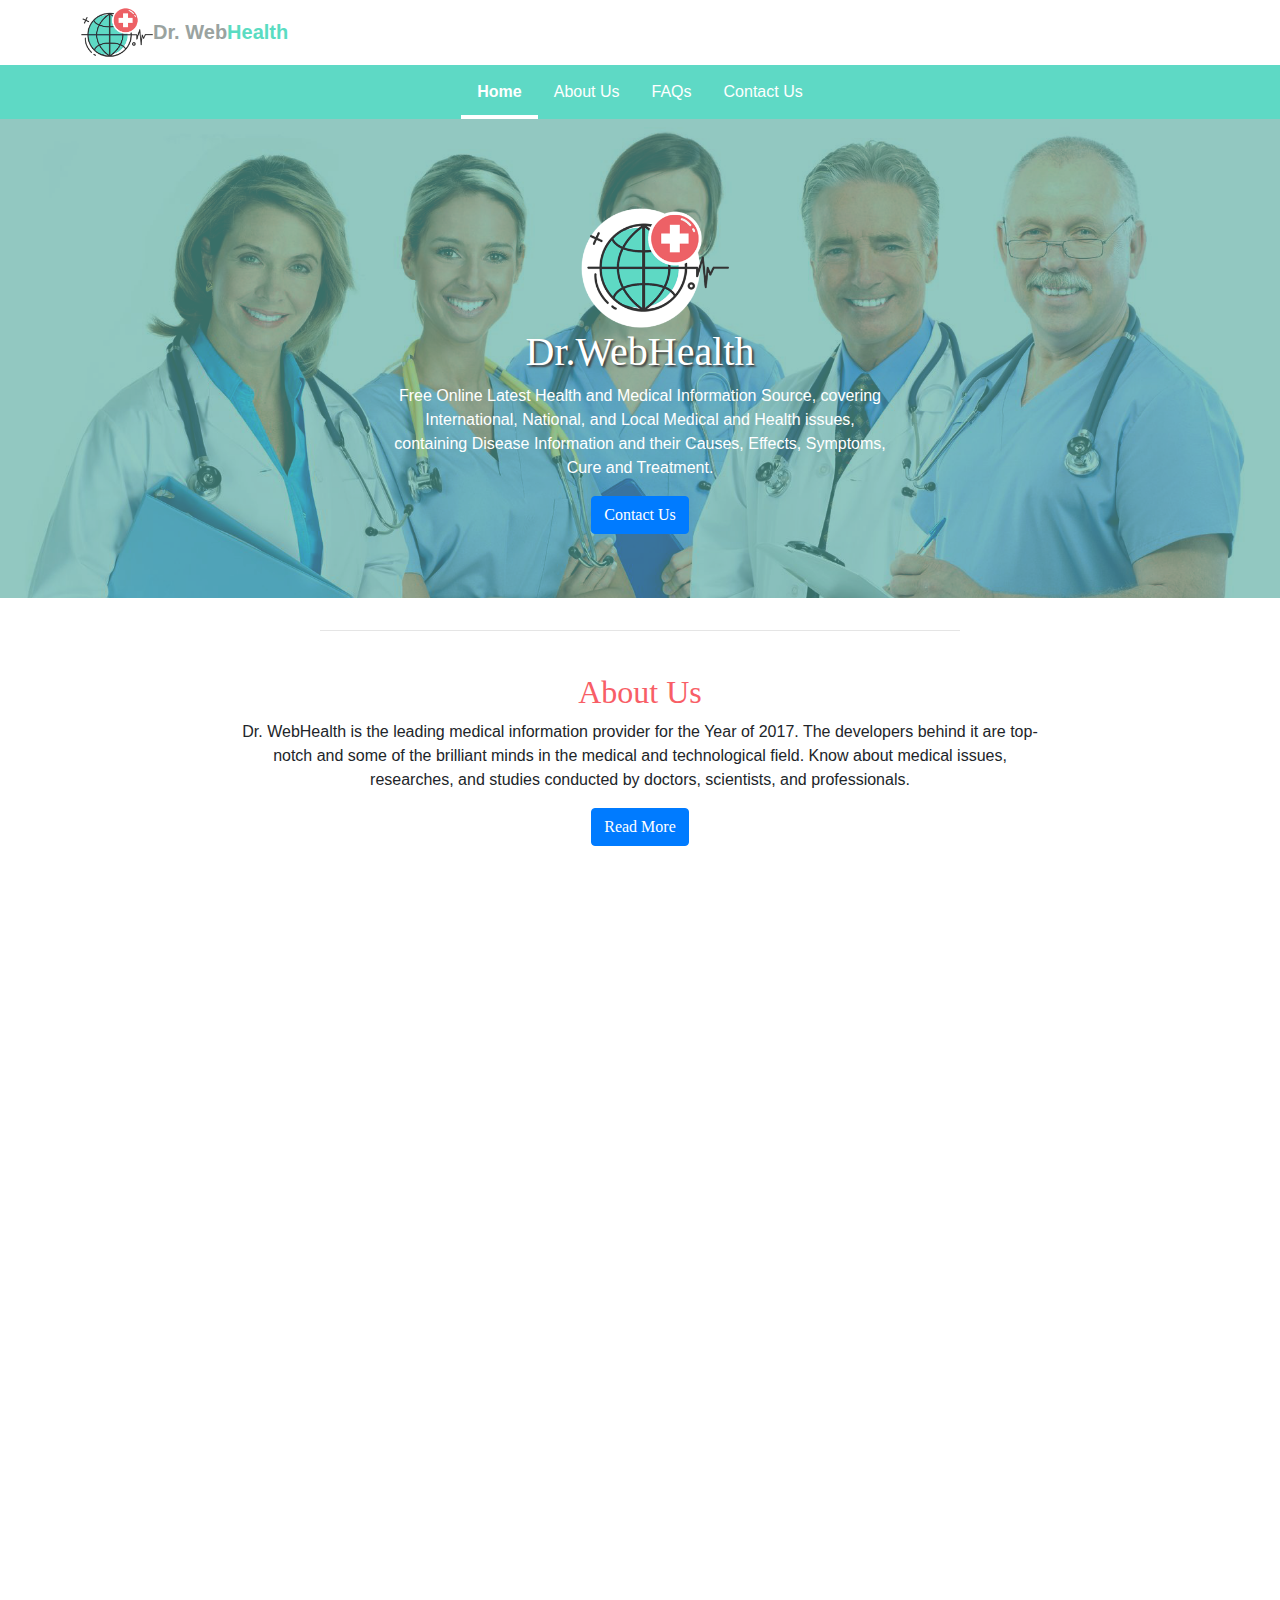
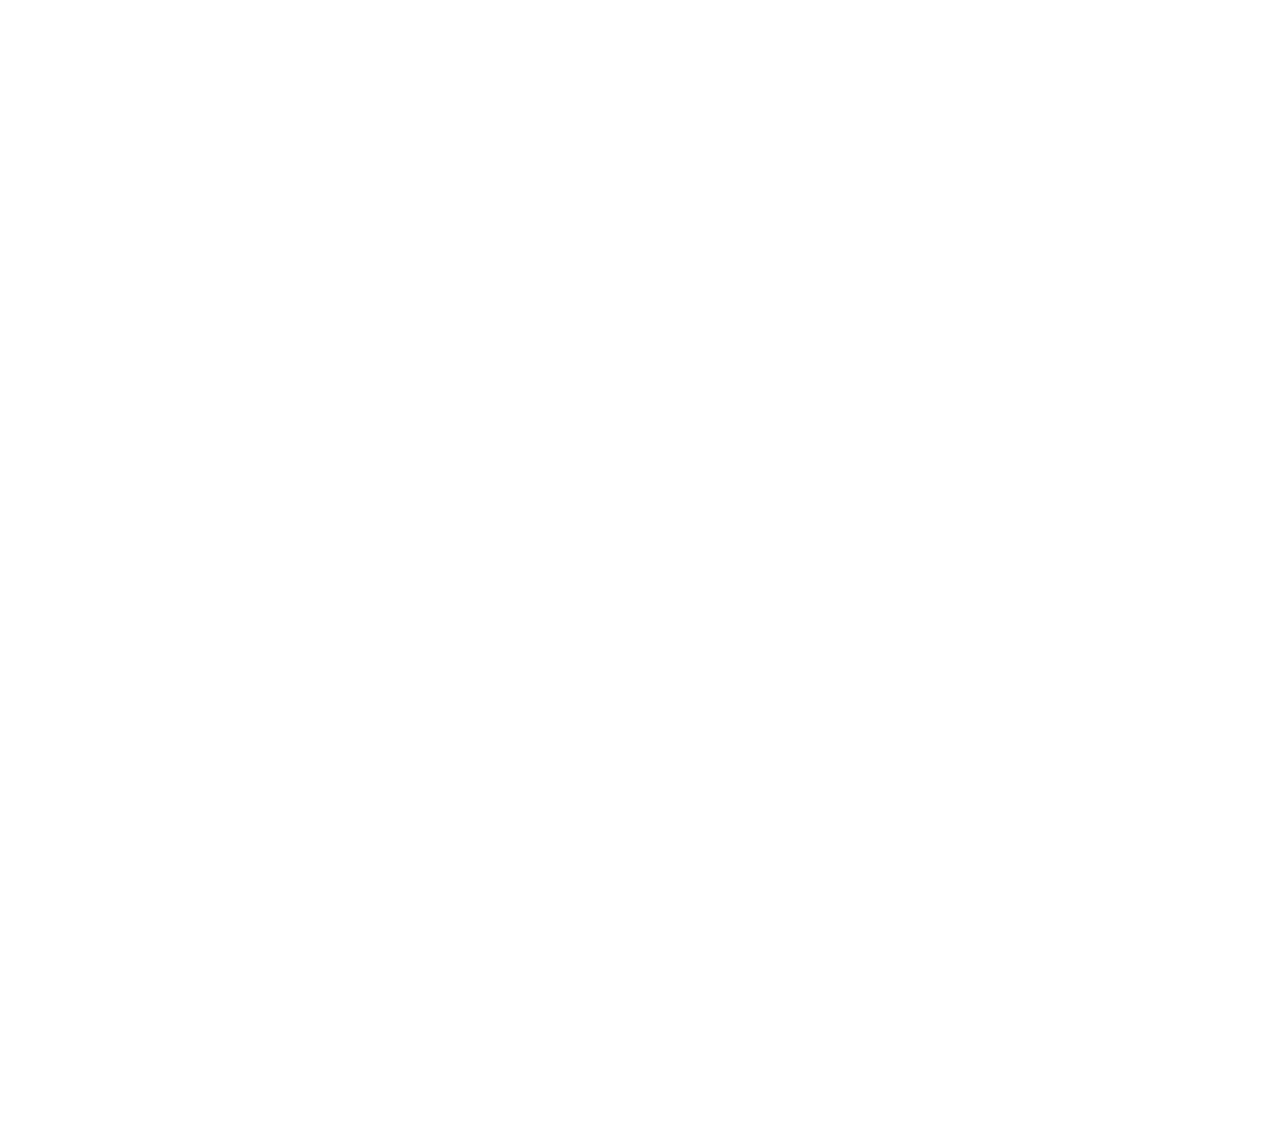
<file: index.html>
<!DOCTYPE html>
<html>
<head class="head-tags">
    <title>Dr. WebHealth | Home</title>
    <meta charset="UTF-8">
    <meta name="description" content="All of the Latest Health Issues and Latest Medical Information">
    <meta name="keyword" content="Health, Health Issues, Health Information, Web Health, Latest Health News, Latest Medical News, Medical Information, Causes, Effects, Symptoms, Cure, Treatment">

</head>
<body id="body">
    <div class="container-fluid" style="padding: 0">
        <!-- upper section -->
        <div class="banner"></div>
        <!-- end of upper section -->
        <!-- navigation -->        
        <div class="navigation"></div>
        <!-- end of navigation -->
        <!-- header -->
        <div class="jumbotron jumbotron-fluid">
            <div class="row">
                <div id="head" class="container-fluid" style="max-width:40%; color: white;">
                        <center>
                            <img id="img-title" src="images/site-logo.png" style="width:30%">
                            <h1 id="head-title" style="font-family: head-text;text-shadow: 2px 2px 2px rgb(68, 68, 68);"; >Dr.WebHealth</h1>
                            <p class="body-text">Free Online Latest Health and Medical Information Source, covering International, National, and Local Medical and Health issues, containing Disease Information and their Causes, Effects, Symptoms, Cure and Treatment.</p>
                            <a href="contact.html"><button type="button" class="btn btn-primary" style="font-family: body-text;">Contact Us</button></a>
                        </center>
                </div>
            </div>
        </div>


        <!-- end of header -->
        <hr style="max-width: 50%">
        <!-- about us -->
        <div class="row">
            <div class="container" style="padding: 2% 2.5%">
                <center>
                    <h2 style="font-family: head-text; color: #f85e66">About Us</h2>
                    <p class="body-text" style="max-width: 75%">Dr. WebHealth is the leading medical information provider for the Year of 2017. The developers behind it are top-notch and some of the brilliant minds in the medical and technological field. Know about medical
                        issues, researches, and studies conducted by doctors, scientists, and professionals.
                    </p>
                    <a href="about.html"><button type="button" class="btn btn-primary" href="#" style="font-family: body-text;" style="font-family: body-text;">Read More</button></a>
                </center>
            </div>
        </div>
        <!-- end of about us -->

        <!-- category -->
        <div class="row">
            <div class="container" style="margin-top: 15px; padding: 2.5% 2%;">
                <center>
                    <a href="articles.html#lungs" style="margin: 0 -10px;"><img id="lungs" src="images/lungs.png" class="img-fluid category"></a>
                    <a href="articles.html#reproductive" style="margin: 0 -10px;"><img id="repro" src="images/reproductive.png" class="img-fluid category"></a>
                    <a href="articles.html#mental" style="margin: 0 -10px;"><img id="brain" src="images/brain.png" class="img-fluid category"></a>
                    <a href="articles.html#heart" style="margin: 0 -10px;"><img id="heart" src="images/heart.png" class="img-fluid category"></a>
                    <a href="articles.html#kidney" style="margin: 0 -10px;"><img id="kidney" src="images/kidney.png" class="img-fluid category"></a>
                </center>
            </div>
        </div>
        <!-- end of category -->
        <hr style="max-width: 50%">
        <!-- faqs -->
        <div class="row" style="margin: 50px 0">
            <div class="container-fluid" style="padding: 0; background-color: #5ed9c4">
                <div class="container" style="padding: 5% 5%">
                    <center>
                        <img src="images/faq1.jpg" class="img-fluid" style="padding: 0 5%">
                        <hr style="max-width: 50%">
                        <h3 style="color: white;font-family: head-text; padding-top: 5%">Frequently Answered Questions</h3>
                        <p class="body-text" style="max-width: 75%; color: white">
                        	Some questions are left unanswered but not in Dr.WebHealth. Know more about the site and the current medical issues such as diseases, treatments, researches, and more.
                        </p>
                        <a href="faqs.html"><button type="button" class="btn btn-primary" href="faqs.html" style="font-family: body-text;">Read More</button></a>
                    </center>
                </div>
            </div>
        </div>

        <!-- end of faqs -->
        <hr style="max-width: 50%">
        <!-- articles -->
        <center>
            <div class="container">
                <h2 style="font-family: head-text; color: #f85e66">Related Articles</h2>
                <p style="font-family: body-text; max-width: 450px">More on Latest Medical News </p>
                <div class="card-deck">
                    <div class="card">
                        <img class="card-img-top" src="images/zika-mosquito.jpg">
                        <div class="card-body" style="padding-top: 5px">
                            <h6 class="card-title" style="margin-bottom: 0;">Zika Virus</h6>
                            <hr style="max-width: 50%; margin: 5px">
                            <p class="card-text" style="font-size: 13px">
                            Spreads through the Aedes aegypti mosquitoes, the prime suspect for serious birth defects on babies with infected mothers during pregnancy.
                     	   </p>
                            <p class="card-text"><small><a target="_blank" href="https://www.nbcnews.com/storyline/smart-facts/what-zika-virus-what-you-need-know-n860551">Read more</a></small></p>
                        </div>
                    </div>
                    <div class="card">
                        <img class="card-img-top" src="images/ebola.jpg">
                        <div class="card-body" style="padding-top: 5px">
                            <h6 class="card-title" style="margin-bottom: 0;">Ebola Virus </h6>
                            <hr style="max-width: 50%; margin: 5px">
                            <p class="card-text" style="font-size: 13px">
                            Originating from the Filoviridae virus family, a fatal disease that causes hemorrhagic fevers among human and nonhuman primates.
                            </p>
                            <p class="card-text"><small><a target="_blank" href="https://www.medicalnewstoday.com/articles/280598.php">Read more</a></small></p>
                        </div>
                    </div>
                    <div class="card">
                        <img class="card-img-top" src="images/adeno.jpg">
                        <div class="card-body" style="padding-top: 5px">
                            <h6 class="card-title" style="margin-bottom: 0;">Adenoviruses</h6>
                            <hr style="max-width: 50%; margin: 5px">
                            <p class="card-text" style="font-size: 13px">
                            	It poses a greater threat on individuals with weak immune system and old people as it is underreported and misdiagnosed for a common flu.
                            </p>
                            <p class="card-text"><small><a target="_blank" href="https://www.aarp.org/health/conditions-treatments/info-2018/virus-mimics-flu-fd.html">Read more</a></small></p>
                        </div>
                    </div>
                </div>
               <p>
               	<br><br>
               </p> 
            </div>
        </center>

        <!-- additional infos -->
        <div class="additional-info"></div>
        <!-- end of additional infos -->
        <!-- footnote -->
        <div class="footnote"></div>
        <!-- end of footnote -->

    </div>
</body>
    <script src="https://ajax.googleapis.com/ajax/libs/jquery/3.3.1/jquery.min.js"></script>
    <script src="https://code.jquery.com/jquery-3.2.1.slim.min.js"></script>
    <script src="https://cdnjs.cloudflare.com/ajax/libs/popper.js/1.12.9/umd/popper.min.js"></script>
    <script src="https://maxcdn.bootstrapcdn.com/bootstrap/4.0.0/js/bootstrap.min.js"></script>
    <script src="scripts/jquery.min.js"></script>
    <script src="scripts/script.js"></script>
</html>
</file>
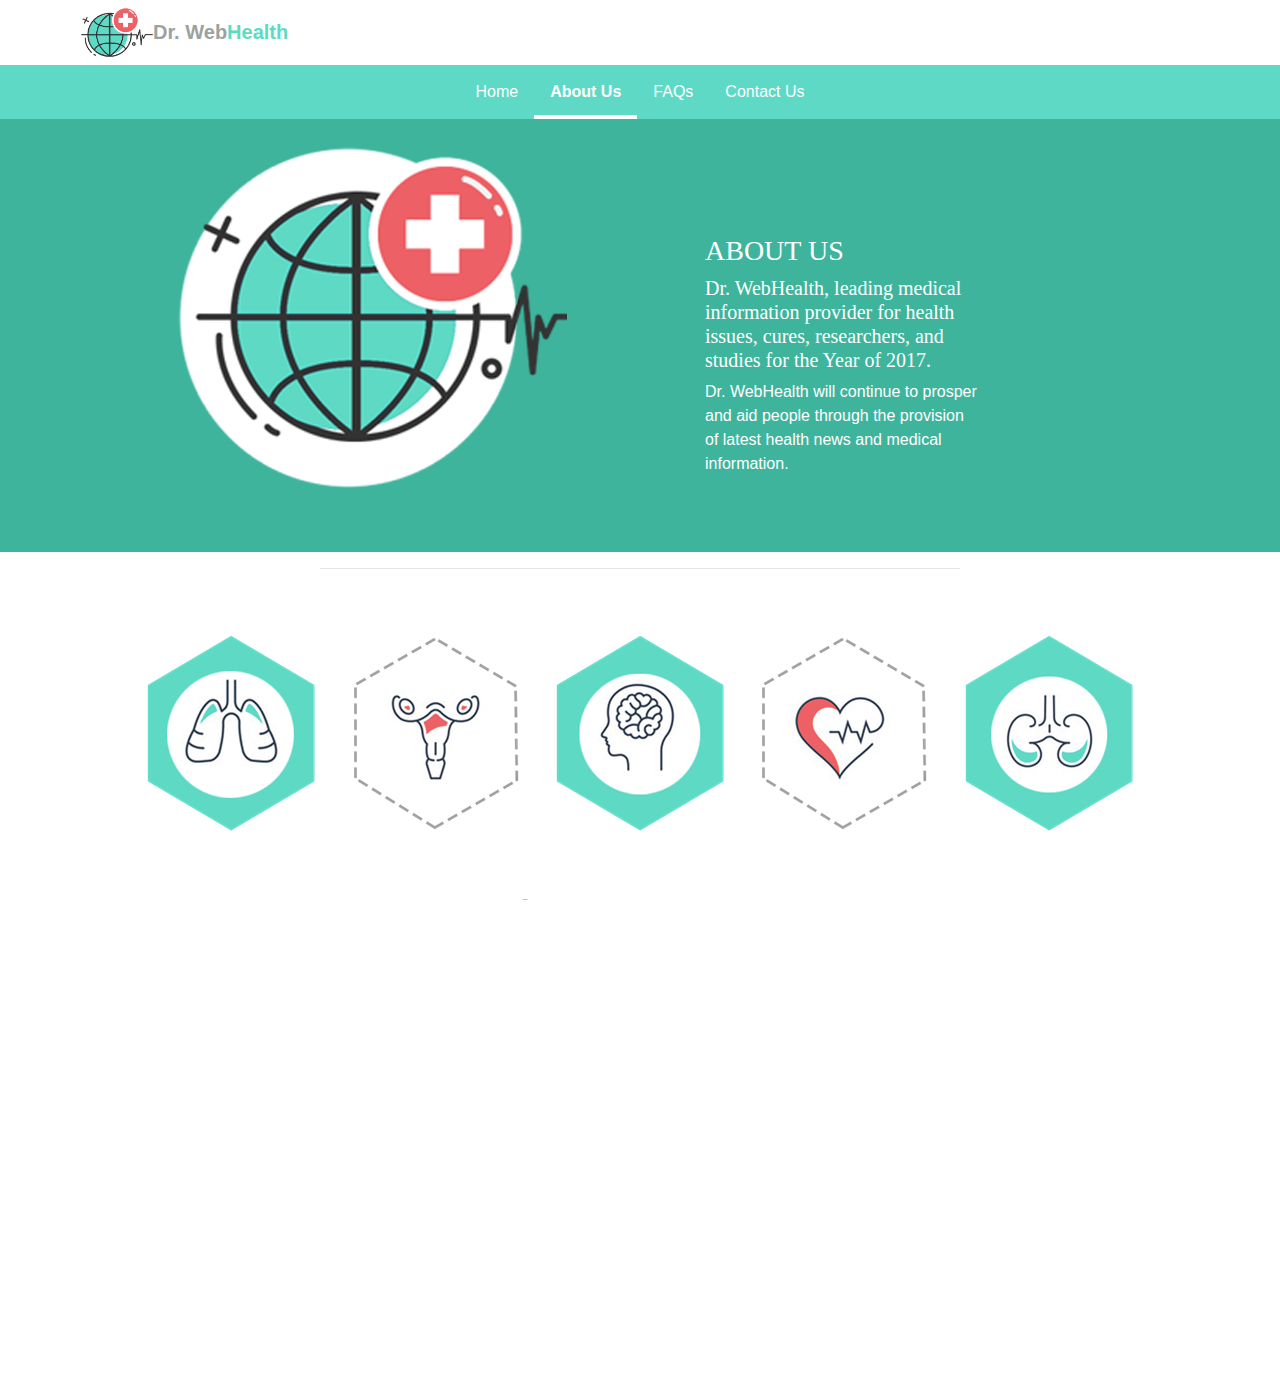
<file: about.html>
<!DOCTYPE html>

<html>

<head class="head-tags">
    <title>Dr. WebHealth | About Us</title>
    <meta charset="UTF-8">
    <meta name="description" content="Free Online Latest Health and Medical Information Source, covering International, National, and Local Medical and Health issues, containing Disease Information and their Causes, Effects, Symptoms, Cure and Treatment.">
    <meta name="keyword" content="Health, Health Issues, Health Information, Web Health, Latest Health News, Latest Medical News, Medical Information">
</head>

<body>
    <div class="container-fluid" style="padding: 0">
        <!-- upper section -->
        <div class="banner">
        </div>
        <!-- end of upper section -->

        <!-- navigation -->
        <div class="navigation">
        </div>
        <!-- end of navigation -->

        <!-- about us -->
        <div id="about" class="row" style="background-color: #3eb49c">
            <div class="col-12 col-md-6">
                <img id="about_logo" src="images/big_logo.png">
            </div>
            <div class="col-12 col-md-6" style="color: white;">
                <h3 id="about-head" class="head-text">ABOUT US</h3>
                <h5 class="about-body head-text">Dr. WebHealth, leading medical information provider for health issues, cures, researchers, and studies for the Year of 2017. </h5>
                <p class="about-body body-text">Dr. WebHealth will continue to prosper and aid people through the provision of latest health news and medical information.</p>
                
            </div>
        </div>
        <hr style="max-width: 50%">
        <!-- end of about us -->
        <!-- category -->
    <div class="row">
            <div class="container" style="margin-top: 15px; padding: 2.5% 2%;">
                <center>
                    <img id="lungs" src="images/lungs.png" class="img-fluid category">
                    <img id="repro" src="images/reproductive.png" class="img-fluid category">
                    <img id="brain" src="images/brain.png" class="img-fluid category">
                    <img id="heart" src="images/heart.png" class="img-fluid category">
                    <img id="kidney" src="images/kidney.png" class="img-fluid category">
                </center>
            </div>
        </div>
        <div class="row">
            <div class="container" style="padding: 2% 2.5%">
                <center>
                    <h2 style="font-family: head-text; color: #3eb49c">About the Developers</h2>
                    <p class="body-text" style="max-width: 75%">The developers namely, Ara Marie, Justin Andre, Christian, and John the brilliant people behind the development and prosperity of Dr. WebHealth. They are currently studying
                        Bachelor of Science in Information Technology in the University of Southeastern Philippines, Obrero. </p>
                </center>
            </div>
        </div>
        <!-- end of category -->
        <hr style="max-width: 50%">
        <!-- additional infos -->
        <div class="additional-info">
        </div>
        <!-- end of additional infos -->

        <!-- footnote -->
        <div class="footnote">
        </div>
        <!-- end of footnote -->
    </div>
</body>
<script src="https://ajax.googleapis.com/ajax/libs/jquery/3.3.1/jquery.min.js"></script>
<script src="https://code.jquery.com/jquery-3.2.1.slim.min.js"></script>
<script src="https://cdnjs.cloudflare.com/ajax/libs/popper.js/1.12.9/umd/popper.min.js"></script>
<script src="https://maxcdn.bootstrapcdn.com/bootstrap/4.0.0/js/bootstrap.min.js"></script>
<script src="scripts/jquery.min.js"></script>
<script src="scripts/script.js"></script>

</html>
</file>
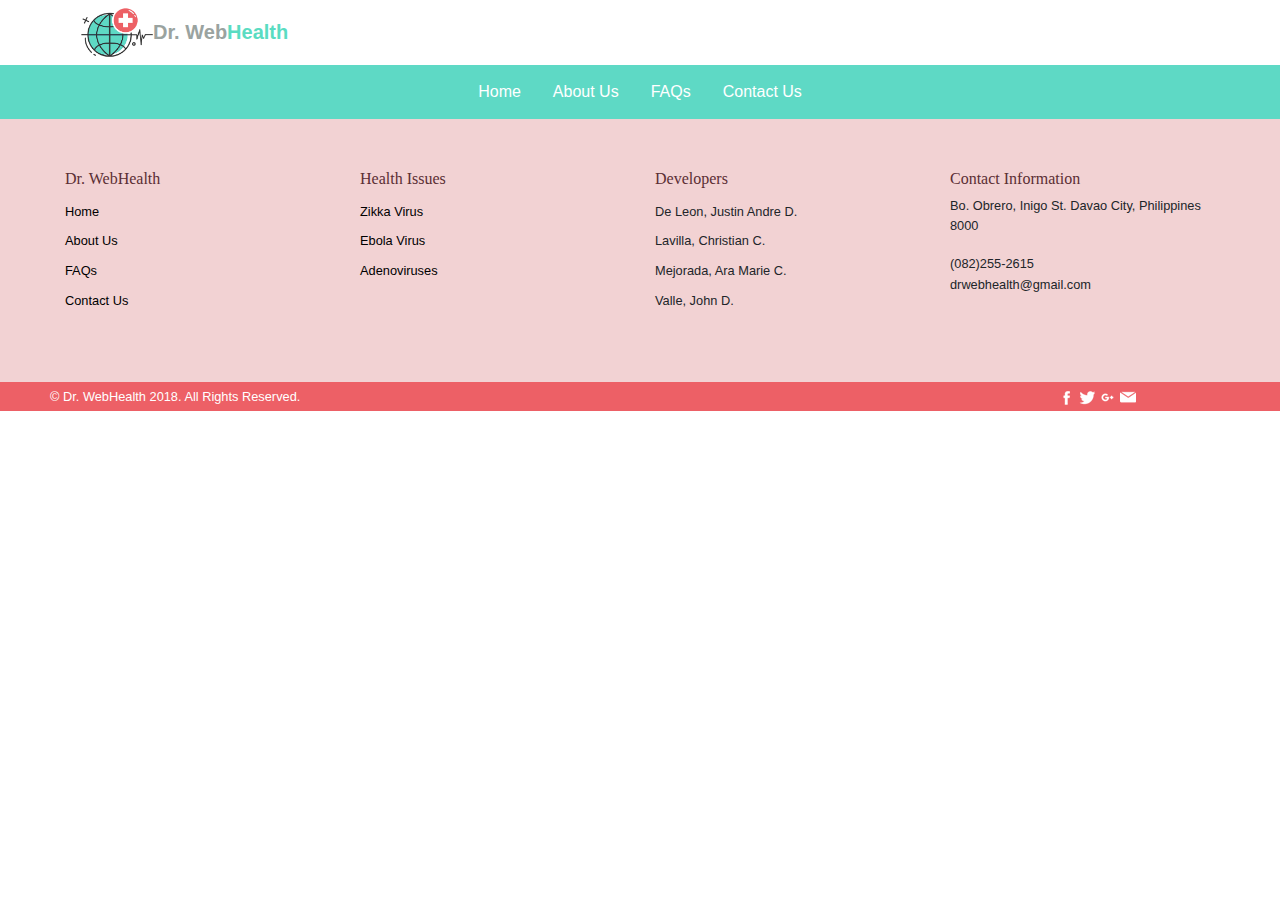
<file: articles.html>
<!DOCTYPE html>

<html>

<head class="head-tags">
    <title>Dr. WebHealth | Contact Us</title>
    <meta charset="UTF-8">
    <meta name="description" content="Articles on the Latest Health Issues and Latest Medical Information">
    <meta name="keyword" content="Health, Health Issues, Health Information, Web Health, Latest Health News, Latest Medical News, Medical Information, Articles">
</head>
<body>
    <div class="container-fluid" style="padding: 0">
        <!-- upper section -->
        <div class="banner">
        </div>
        <!-- end of upper section -->
        <!-- navigation -->
        <div class="navigation">
        </div>
        <!-- end of navigation -->

        <!-- faqs -->
        <div id="respiratory_row" class="row">
            <div class="container-fluid" style="padding: 0; background-color: #fdfdfd">
                <div class="container">
                    <center>
                        <img id="art_img" src="images/lungs.png" class="img-fluid" style="padding: 5% 1%; width: 150px;">
                        <h3 style="color: #5ed9c5 ;font-family: head-text;">RESPIRATORY HEALTH</h3>
                        <p style="font-family: body-text; max-width: 50%; color: rgb(132, 132, 132); text-align:justify">

                        A blood test to measure the levels of two proteins in plasma that are common predictors of lung cancer was 98 percent effective in a multicenter clinical trial at distinguishing benign from malignant lung nodules when combined with a patient's clinical characteristics to form an integrated classifier. <br><br>

                        Patients with high-risk nodules may require more invasive testing such as biopsy or even surgery to remove the nodule. However, when there's a low-to-moderate probability of cancer -- anywhere from 5 to 65 percent -- providers may debate who should be monitored with serial PET or CT scans and who should undergo potentially complex diagnostic tests. <br>

                        Recently, researchers at the Medical University of South Carolina (MUSC) participated in a multicenter clinical trial to evaluate the accuracy of a blood test, or "biomarker," that measures the levels of two proteins in a patient's plasma, LG3BP and C163A, integrated with clinical predictors of cancer, such as age, size of the nodule and other nodule characteristics. These proteins are common predictors of lung cancer. In the study, the biomarker was 98 percent effective at distinguishing benign from malignant nodules. <br><br>

                        Gerard A. Silvestri, M.D., M.S., a lung cancer pulmonologist at the MUSC Hollings Cancer Center who holds the George C. and Margaret M. Hillenbrand Endowed Chair in thoracic oncology, led the study. Results were reported in an article published online in the journal Chest on March 1, 2018. <br><br>

                        The biomarker works like this: If a patient has less than a 50 percent chance of having cancer and the test result is negative for the integrated classifier, it's likely not cancer. The biomarker can offer the provider confidence in a diagnosis and treatment plan. <br><br>

                        "It serves as a 'rule out' test for those with low-to-moderate risk," says Silvestri. "The biomarker is a tool to help calculate the general risk of cancer and present a patient with recommendations and options. It can push people out of indeterminate risk and into low-risk -- without having to undergo invasive and potential risky procedures." <br><br>

                        Biopsies and surgeries can be complicated in an organ as delicate as the lung. <br><br>

                        "Think of your lung as a two-liter bottle of soda, and the nodule as a pea in the center of it," explains Silvestri. "During a biopsy, for example, the lung could collapse and need a tube to expand it. Our goals for this biomarker are to help calculate the risk of cancer, present the patient with options and recommendations and avoid subjecting patients with benign disease to expensive, unnecessary and intrusive procedures." <br><br>

                        Even if biomarker results are negative, patients will need ongoing CT scans to monitor a lung nodule. "A low-risk tumor will be followed with serial imaging. After two years of CT scans being performed periodically and without evidence of growth, we can say it's benign," Silvestri says. <br><br>

                        This research is part of the Pulmonary Nodule Plasma Proteomic Classifier (PANOPTIC) study, a clinical trial of 685 patients 40 years old or older, with newly discovered lung nodules 8 to 30 millimeters in diameter as shown on a recent (fewer than 60 days old) CT scan. <br><br>

                        If the biomarker's results in the PANOPTIC study had been used to direct care (they were not), 40 percent fewer procedures would have been performed on patients with benign nodules. The next step in bringing this test to the clinic would be to conduct a "clinical utility" study to show how using this biomarker might affect physician and patient behavior. <br><br>
 
                        "Anything to provide physicians with more confidence in how they would manage patients would be helpful," Silvestri says. "The goal of this research, and other research like this, is to quickly evaluate and treat patients with cancerous nodules, while never exposing patients who don't have cancer to invasive costly and sometimes risky procedures."<br><br>
                        </p>
                    </center>
                </div>
            </div>
        </div>
        <div id="reproductive_row" class="row">
            <div class="container-fluid" style="padding: 0; background-color: #fdfdfd">
                <div class="container">
                    <center>
                        <img id="art_img" src="images/reproductive.png" class="img-fluid" style="padding: 5% 1%; width: 150px;">
                        <h3 style="color: #ed6165 ;font-family: head-text;">REPRODUCTIVE HEALTH</h3>
                        <p style="font-family: body-text; max-width: 50%; color: rgb(132, 132, 132);text-align:justify">
                            Preconception zinc deficiency could spell bad news for fertility. <br><br>

                            The availability of micronutrients in the ovarian environment and their influence on the development, viability and quality of egg cells (oocytes) is the focus of a growing area of research. In mammals, the ovary is made up of thousands of structures called follicles -- women are born with approximately two million -- which consist of one oocyte surrounded by layers of support cells (somatic cells). After puberty, a complex cascade of events occurs to prepare groups of oocytes for maturation, ovulation and fertilization. Though a group of oocytes begins to mature each month, only one will be ovulated and have the chance of being fertilized. Multiple factors can influence whether a given oocyte will mature correctly and one day be ovulated, including the presence of sufficient levels of certain micronutrients. <br><br>

                            "More and more evidence is accumulating that zinc is a key player in oocyte development," lead author James Hester said. In the current study, Hester and his adviser, Francisco Diaz, assessed the effects of zinc on egg development extremely early on in the oocyte maturation process. <br><br>

                            "Fertility research and treatment has primarily focused on the largest class of follicles (antral follicles), which are capable of ovulating in response to hormonal signals from the pituitary gland," Hester wrote. "In contrast, our study examines smaller preantral follicles, which are still growing and don't respond to the ovulatory signal yet. In humans, preantral follicles have to keep growing for about 90 days before they are ready to ovulate. Previous studies showed that zinc levels are critical in the antral follicle, but no one had tested the effect of zinc deficiency on preantral follicle growth." <br><br>

                            The researchers collected preantral follicles from mice and matured them in a cell culture dish. They compared eggs matured in a zinc deficient environment to those grown with normal levels of zinc. They also exposed the zinc-deficient and control eggs to epidermal growth factor to mimic the hormonal environment necessary for ovulation after the maturation process. <br><br>

                            Hester and Diaz found that preantral zinc deficiency: <br>

                            • disrupted growth of cells in culture<br>
                            • led to smaller egg cells early in development<br>
                            • caused problems with development of somatic cells and elevated certain cell markers<br>
                            • impaired the egg cell's ability to properly divide (meiosis), a necessary step before successful fertilization 
                            can occur. This defect persisted even after more zinc was introduced to the environment. <br><br>

                            "Animal studies have consistently shown a zinc requirement for oocytes during meiotic division, fertilization and embryo development. Our new research shows that zinc plays a role in oocyte growth at an earlier stage than previously investigated, during development and before division. Otherwise, it doesn't matter what the conditions are during ovulation," Hester explained. "Interestingly, the oocytes commonly used for [in vitro fertilization] are collected from antral follicles, so any effects from preantral development have already occurred." <br><br>

                            While the World Health Organization estimates that 17 percent of the global population is vulnerable to zinc deficiency in their diet, the estimate may not include cases of marginal zinc deficiency (people with some zinc in their diet, but less than recommended). Other at-risk populations include people with dietary and disease factors that also affect zinc status such as irritable bowel syndrome, Crohn's disease, gastrointestinal disorders and liver disease; women facing food insecurity; or women with certain dietary restrictions, such as vegetarians or vegans who don't take supplemental zinc.<br><br>
                        </p>
                    </center>
                </div>
            </div>
        </div>
        <div id="mental_row" class="row">
            <div class="container-fluid" style="padding: 0; background-color: #fdfdfd">
                <div class="container">
                    <center>
                        <img id="art_img" src="images/brain.png" class="img-fluid" style="padding: 5% 1%; width: 150px;">
                        <h3 style="color: #5ed9c5 ;font-family: head-text;">MENTAL HEALTH</h3>
                        <p style="font-family: body-text; max-width: 50%; color: rgb(132, 132, 132); text-align:justify">
                            A new study may have revealed the reasons behind our memory limitations. The researchers found that trying to retain too much information in our working memory leads to a communication breakdown between parts of the brain responsible for maintaining it. <br><br>

                            Everyday experience makes it obvious -- sometimes frustratingly so -- that our working memory capacity is limited and we can only keep so many things consciously in mind at once. The results of a new study, which is published in the journal Cerebral Cortex, may explain why: The authors suggest that the 'coupling', or synchrony, of brain waves among three key regions breaks down in specific ways when visual working memory load becomes too much to handle. This loss of synchrony means the regions can no longer communicate with each other to sustain working memory. <br><br>

                            Maximum working memory capacity -- for instance the total number of images a person can hold in working memory at the same time -- varies between individuals but averages about seven. This new study tries to understand what causes the memory to have this intrinsic limit. <br><br>

                            The study's lead author, Dr Dimitris Pinotsis, a lecturer at the Department of Psychology at City, University of London, and a research affiliate at the Department of Brain and Cognitive Sciences at MIT, said: "At peak memory capacity, the brain signals that maintain memories and guide actions based on these memories, reach their maximum. Above this peak, the same signals break down." <br><br>

                            As researchers have previously correlated working memory capacity with intelligence, understanding what causes working memory to have an intrinsic limit is important because it could also help explain the limited nature of conscious thought and how it might break down in diseases. <br><br>

                            "Because certain psychiatric diseases can lower capacity, the findings could explain more about how such diseases interfere with thinking," said Professor Earl Miller, the study's senior author and the Picower Professor of Neuroscience at MIT's Picower Institute for Learning and Memory. The study's other author is Dr Timothy Buschman, assistant professor at the Princeton University Neuroscience Institute. <br><br>

                            To investigate working memory limits, the researchers carried out a detailed statistical analysis of data when animal subjects played a simple game. They had to spot the difference when they were shown a set of squares on a screen and then, after a brief blank screen, a nearly identical set in which one square had changed colour. The number of squares involved, hence the working memory load of each round, varied so that sometimes the task exceeded the animals' capacity. <br><br>

                            As the animals played, the researchers measured the frequency and timing of brain waves produced by ensembles of neurons in three regions presumed to have an important -- though as yet unknown -- relationship in producing visual working memory: the prefrontal cortex (PFC), the frontal eye fields (FEF), and the lateral intraparietal area (LIP). <br><br>

                            Using sophisticated mathematical techniques, they found that the regions essentially work as a committee, without much hierarchy, to keep working memory going. They also found changes as working memory approached and then exceeded capacity. In particular, the researchers found that above capacity the PFC's coupling to the FEF and LIP at low frequency stopped. <br><br>

                            As previous studies have suggested that the PFC's role might be to employ low-frequency waves to provide the feedback the keeps the working memory system in sync, the researchers suggest that when that signal breaks down, the whole enterprise may as well. This observation may also explain why memory capacity has a finite limit. <br><br>

                            Professor Miller said: "We knew that stimulus load degrades stimulus processing in various brain areas, but we hadn't seen any distinct change that correlated with reaching capacity, but we did see this with feedback coupling. It drops off when the subjects exceeded their capacity. The PFC stops providing feedback coupling to the FEF and LIP." <br><br>

                            The findings could also help optimise heads-up displays in cars and to develop diagnostic tests for diseases like schizophrenia and dementia, among other applications. <br><br>

                            "Understanding brain signals at peak load can help us understand the origins of cognitive impairments. This could lead to new therapeutic approaches for people in need, like schizophrenics," said Dr Pinotsis. <br><br>

                            The US National Institute of Mental Health and the MIT's Picower Institute Innovation Fund supported this study. <br><br>

                        </p>
                    </center>
                </div>
            </div>
        </div>
        <div id="heart_row" class="row">
            <div class="container-fluid" style="padding: 0; background-color: #fdfdfd">
                <div class="container">
                    <center>
                        <img id="art_img" src="images/heart.png" class="img-fluid" style="padding: 5% 1%; width: 150px;">
                        <h3 style="color: #ed6165 ;font-family: head-text;">CARDIOVASCULAR HEALTH</h3>
                        <p style="font-family: body-text; max-width: 50%; color: rgb(132, 132, 132);text-align:justify">
                            Molecule that dilates blood vessels hints at new way to treat heart disease. <br><br>

                            Americans die of heart or cardiovascular disease at an alarming rate. In fact, heart attacks, strokes and related diseases will kill an estimated 610,000 Americans this year alone. Some medications help, but to better tackle this problem, researchers need to know exactly how the heart and blood vessels stay healthy in the first place. <br><br>

                            Now, scientists at The Scripps Research Institute have identified a protein, called GPR68, that senses blood flow and tells small blood vessels called arterioles when to dilate. The researchers believe medications that activate GPR68 could one day be useful to treat medical conditions, including ischemic stroke. <br><br>

                            "It has been known for decades that blood vessels sense changes in blood flow rate, and this information is crucial in regulating blood vessel dilation and controlling vascular tone," says Ardem Patapoutian, PhD, Scripps Research professor, Howard Hughes Medical Institute investigator and senior author of the study published today in the journal Cell. <br><br>

                            Indeed, flow-mediated dilation (FMD) is a non-invasive clinical test that informs doctors about the health of the vascular system. A compromised FMD is a precursor to a wide array of vascular diseases such as hypertension and atherosclerosis. <br><br>

                            "Despite the importance of this process, the molecules involved within arteries to sense blood flow have remained unknown," Patapoutian says. <br><br>

                            Patapoutian and first author Jie Xu, PhD, a postdoctoral fellow in the lab, and now an independent scientist at the Genomics Institute of the Novartis Research Foundation (GNF), led the project to find GPR68 and determine how it works. The team started by designing a machine that uses turbulent movement of liquid to stand in for blood flow in blood vessels. This machine uses 384 pistons that move the fluid up and down over a bed of cells, placed in 384 wells on a plate. This motion simulates how blood would put pressure on those cells. <br><br>

                            The researchers put this machine to work testing a series of cell lines, some of which had mutations that led to an overexpression of proteins potentially linked to pressure sensing. The researchers then performed a screen, knocking down the expression of different candidate genes in each of the 384 wells, and tested if that gene is required for responding to the machine's turbulent pressure. <br><br>

                            The tests pointed the researchers to GPR68, which the authors showed works as a sensor of mechanical stimulation. Further experiments suggested that GPR68 is essential for FMD. "In a model organism, this protein is essential for sensing blood flow, and the proper functioning of the vascular system," says Patapoutian. <br><br>

                            When arterioles can't dilate properly, the body has fewer options for lowering blood pressure in people with hypertension or getting blood through clogged vessels in cases of atherosclerosis. <br><br>

                            "Future work will explore the role of GPR68 in clinically relevant cardiovascular diseases," Patapoutian says. "We are also exploring the possibility of using small molecules to modulate the function of GPR68, as such molecules could be beneficial in the clinic." <br><br>

                        </p>
                    </center>
                </div>
            </div>
        </div>
        <div id="kidney_row" class="row">
            <div class="container-fluid" style="padding: 0; background-color: #fdfdfd">
                <div class="container">
                    <center>
                        <img id="art_img" src="images/kidney.png" class="img-fluid" style="padding: 5% 1%; width: 150px;">
                        <h3 style="color: #5ed9c5 ;font-family: head-text;">KIDNEY HEALTH</h3>
                        <p style="font-family: body-text; max-width: 50%; color: rgb(132, 132, 132);text-align:justify">
                            Charting an underexplored landscape: The genitourinary microbiome.

                            More sensitive cultivation methods and precise 16S rRNA gene sequencing techniques have revealed that the human bladder hosts a significant microbiome and those diverse bacteria inside the bladder impact pediatric urologic diseases. <br><br>

                            As recently as one decade ago, the human bladder was thought to be a sterile landscape. In recent years that view has shifted radically, opening brand-new fields of research aimed at clarifying the role the microbiome plays in common urologic diseases that affect children, according to a review article published online Feb. 22, 2018, by Current Urology Reports. <br><br>

                            "There is a growing appreciation for the role of diverse bacteria in contributing to improved health as well as triggering disease processes or exacerbating illness," says Michael H. Hsieh, M.D., Ph.D., director of the Clinic for Adolescent and Adult Pediatric Onset Urology (CAPITUL) at Children's National Health System and study senior author. "Already, we know that probiotics and dietary modifications have the potential to play powerful roles in preventing urinary diseases that commonly occur among pediatric patients," Dr. Hsieh says. This underscores the importance of conducting even more studies to improve our understanding and to identify new therapies for health conditions that resist current treatment options." <br><br>

                            The review conducted by Dr. Hsieh and co-authors highlights the effects of the microbiome on a number of urologic diseases that affect children, including: <br><br>

                            • Urinary tract infection A number of studies point to the association between decreased microbial diversity and the incidence of what is commonly called urinary tract infection (UTI) or "dysbiosis." This relationship suggests that using probiotics to replace or supplement antibiotics could favorably alter the urinary microbiome. Future research will focus on the pathophysiological role of the microbiome to determine whether it can be manipulated to prevent or treat UTIs.<br><br>
                            • Urge urinary incontinence While data vary by study, the presence of bacteria in the urine, especially certain bacterial species -- such as Gardnerella, Staphylococcus, Streptococcus, Actinomyces, Aerococcus, Corynebacterium and Oligella -- are linked to the incidence and severity of urge urinary incontinence (UUI) as well as treatment success. Most studies find an association between greater genitourinary biodiversity and reduced incidence and lessened severity of UUI as well as improved treatment response. Future research will focus on further clarifying this relationship.<br><br>
                            • Urolithiasis Calcium oxalate stones, the most common type of kidney stone, have a microbiome that differs from the urinary microbiome leading researchers to question whether the stone's own bacterial makeup could help to predict recurrence of future kidney stones. What's more, Oxalobacter formigenes, a gram-negative bacterium, lowers oxalate levels in the blood and are associated with a 70 percent reduction in the risk of kidney stones forming. In an experimental model, fecal transplants with the full microbiome represented had a pronounced and persistent effect on oxalate production. Patients who receive some antibiotics often have reduced rates of O. formigenes colonization. However, the bacteria are resistant to amoxicillin, augmentin, ceftriaxone and vancomycin, which could point to preferential use of these antibiotics to stave off disease and ward off kidney stone formation.<br><br>

                        </p>
                    </center>
                </div>
            </div>
        </div>
        <!-- end of faqs -->

        <!-- additional infos -->
        <div class="additional-info">
        </div>
        <!-- end of additional infos -->

        <!-- footnote -->
        <div class="footnote"></div>
        <!-- end of footnote -->
    </div>
</body>
<script src="https://ajax.googleapis.com/ajax/libs/jquery/3.3.1/jquery.min.js"></script>
<script src="https://code.jquery.com/jquery-3.2.1.slim.min.js"></script>
<script src="https://cdnjs.cloudflare.com/ajax/libs/popper.js/1.12.9/umd/popper.min.js"></script>
<script src="https://maxcdn.bootstrapcdn.com/bootstrap/4.0.0/js/bootstrap.min.js"></script>
<script src="scripts/jquery.min.js"></script>
<script src="scripts/script.js"></script>
</html>
</file>
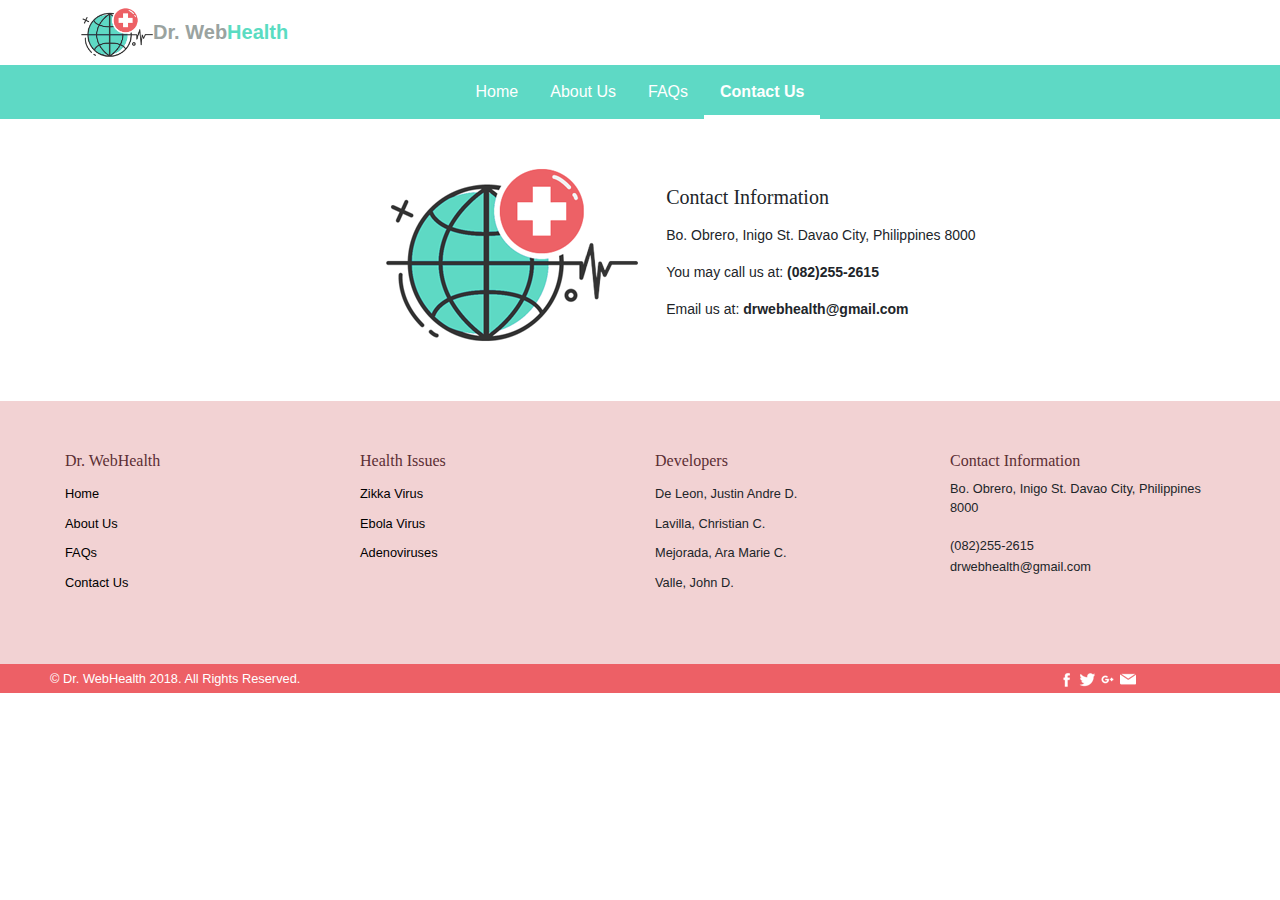
<file: contact.html>
<!DOCTYPE html>

<html>

<head class="head-tags">
    <title>Dr. WebHealth | Contact Us</title>
    <meta charset="UTF-8">
    <meta name="description" content="Contact Information for knowing more about the Latest Health Issues and Latest Medical Information">
    <meta name="keyword" content="Health, Health Issues, Health Information, Web Health, Latest Health News, Latest Medical News, Medical Information, Contact">
</head>

<body>
    <div class="container-fluid" style="padding: 0">
        <!-- upper section -->
        <div class="banner">
        </div>
        <!-- end of upper section -->

        <!-- navigation -->
        <div class="navigation">
        </div>
        <!-- end of navigation -->

        <!-- about us -->
        <div class="row">
            <div class="col-md-6">
                <img id="contact_logo" src="images/site-logo.png">
            </div>
            <div id="contact_text" style="font-size: 14px;">
                <h5 class="head-text">Contact Information</h5>
                <p class="body-text"><address>Bo. Obrero, Inigo St. Davao City, Philippines 8000</address></p>
                <p class="body-text">You may call us at: <b><tel>(082)255-2615</tel></b></p>
                <p class="body-text">Email us at: <b>drwebhealth@gmail.com</b></p>
            </div>
        </div>
        <!-- end of about us -->

        <!-- additional infos -->
        <div class="additional-info">
        </div>
        <!-- end of additional infos -->

        <!-- footnote -->
        <div class="footnote">
        </div>
        <!-- end of footnote -->
    </div>
</body>
<script src="https://ajax.googleapis.com/ajax/libs/jquery/3.3.1/jquery.min.js"></script>
<script src="https://code.jquery.com/jquery-3.2.1.slim.min.js"></script>
<script src="https://cdnjs.cloudflare.com/ajax/libs/popper.js/1.12.9/umd/popper.min.js"></script>
<script src="https://maxcdn.bootstrapcdn.com/bootstrap/4.0.0/js/bootstrap.min.js"></script>
<script src="scripts/jquery.min.js"></script>
<script src="scripts/script.js"></script>
</html>
</file>
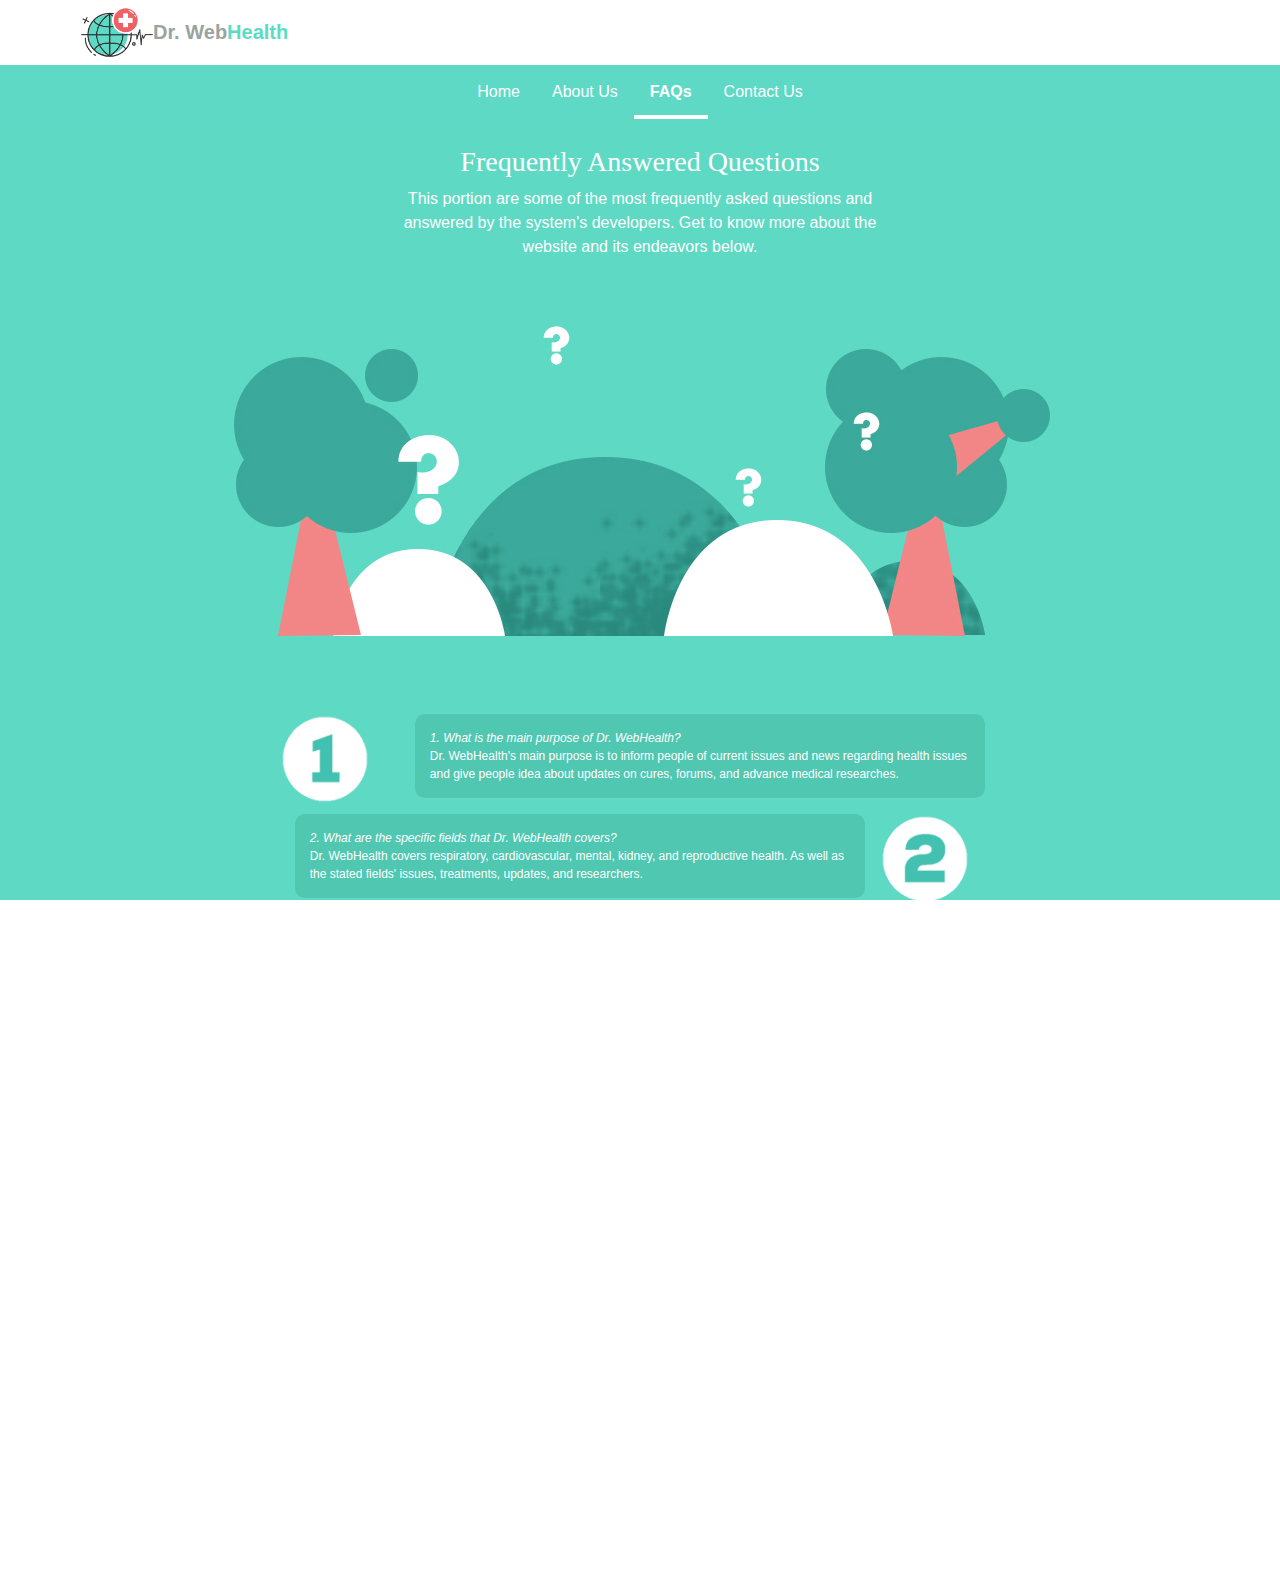
<file: faqs.html>
<!DOCTYPE html>

<html>

<head class="head-tags">
    <title>Dr. WebHealth | FAQs</title>
    <meta charset="UTF-8">
    <meta name="description" content="Frequently Asked Questions about the Latest Health Issues and Latest Medical Information">
    <meta name="keyword" content="Health, Health Issues, Health Information, Web Health, Latest Health News, Latest Medical News, Medical Information, Frequently Asked Questions">
</head>
<body>
    <div class="container-fluid" style="padding: 0">
        <!-- upper section -->
        <div class="banner">
        </div>
        <!-- end of upper section -->
        <!-- navigation -->
        <div class="navigation">
        </div>
        <!-- end of navigation -->

        <!-- faqs -->
        <div class="row">
            <div class="container-fluid" style="padding: 0; background-color: #5ed9c4">
                <div class="container" style="padding: 2% 5%">
                    <center>
                        <h3 style="color: white;font-family: head-text;">Frequently Answered Questions</h3>
                        <p class="body-text" style="color: white; padding: 0 25%;">This portion are some of the most frequently asked questions and answered by the system's developers. Get to know more about the website and its endeavors below.</p>

                        <img src="images/faq1.jpg" class="img-fluid" style="padding: 5% 5%">
                    </center>
                </div>
                <div class="container-fluid" style="width: 55%; margin: 0 auto; text-align: left">
                    <div class="row">
                        <div class="col-md-2 col-xs-10" style="padding: 0;width: 100%;height: 100%;">
                            <img id="faq_img" src="images/1.png" class="img-fluid">
                        </div>
                        <div class="col-lg-10 col-md-10 col-sm-10 col-xs-10">
                            <p class="faq_style body-text"><em>1. What is the main purpose of Dr. WebHealth?</em><br>Dr. WebHealth's main purpose is to inform people of current issues and news regarding health issues and give people idea about updates on cures, forums, and advance medical researches.</p>
                        </div>
                    </div>
                    <div class="row">
                        <div class="col-lg-10 col-md-10 col-sm-10 col-xs-10">
                                <p class="faq_style body-text"><em>2. What are the specific fields that Dr. WebHealth covers?</em><br>Dr. WebHealth covers respiratory, cardiovascular, mental, kidney, and reproductive health. As well as the stated fields' issues, treatments, updates, and researchers.</p>
                        </div>
                        <div class="col-lg-2 col-md-2 col-2" style="padding: 0;width: 100%;height: 100%;">
                            <img id="faq_img" src="images/2.png" class="img-fluid">
                        </div>
                    </div>
                    <div class="row">
                        <div class="col-lg-2 col-md-2 col-2" style="padding: 0;width: 100%;height: 100%;">
                            <img id="faq_img" src="images/3.png" class="img-fluid">
                        </div>
                        <div class="col-lg-10 col-md-10 col-sm-10 col-xs-10">
                            <p class="faq_style body-text"><em>3. Who are the contributors of Dr. WebHealth?</em><br>The contributors of Dr. WebHealth are medical analysts, reporters, researchers, doctors, and people in the medical field. People behind the system are students from
                            the University of Southeastern Philippines, Institute of Computing.</p>
                        </div>
                    </div>
                    <div class="row">
                        <div class="col-lg-10 col-md-10 col-sm-10 col-xs-10">
                            <p class="faq_style body-text"><em>4. How do I access the five fields Dr. WebHealth covers?</em><br>You can go directly on the home page and click the icons under the "About Us" category. 
                                Within this category are the fields of respiratory, cardiovascular, mental, reproductive, and kidney health. (In no specific order)</p>
                        </div>
                        <div class="col-lg-2 col-md-2 col-sm-2 col-xs-2" style="padding: 0;width: 100%;height: 100%;">
                            <img id="faq_img" src="images/4.png" class="img-fluid">
                        </div>
                    </div>
                    <div class="row">
                        <div class="col-lg-2 col-md-2 col-sm-2 col-xs-2" style="padding: 0;width: 100%;height: 100%;">
                            <img id="faq_img" src="images/5.png" class="img-fluid">
                        </div>
                        <div class="col-lg-10 col-md-10 col-sm10 col-xs-10">
                            <p class="faq_style body-text"><em>5. Do I need to create an account or pay anything to access information in Dr. WebHealth?</em><br>No, absolutely not. Dr. WebHealth offers information for free and you are not in any way required to create an account. If someone tells
                            you that you need to play, please report it to us at drwebhealth@gmail.com</p>
                        </div>
                    </div>
                </div>
                <hr>
            </div>
        </div>
        <!-- end of faqs -->

        <!-- additional infos -->
        <div class="additional-info">
        </div>
        <!-- end of additional infos -->

        <!-- footnote -->
        <div class="footnote"></div>
        <!-- end of footnote -->
    </div>
</body>
<script src="https://ajax.googleapis.com/ajax/libs/jquery/3.3.1/jquery.min.js"></script>
<script src="https://code.jquery.com/jquery-3.2.1.slim.min.js"></script>
<script src="https://cdnjs.cloudflare.com/ajax/libs/popper.js/1.12.9/umd/popper.min.js"></script>
<script src="https://maxcdn.bootstrapcdn.com/bootstrap/4.0.0/js/bootstrap.min.js"></script>
<script src="scripts/jquery.min.js"></script>
<script src="scripts/script.js"></script>
</html>
</file>
